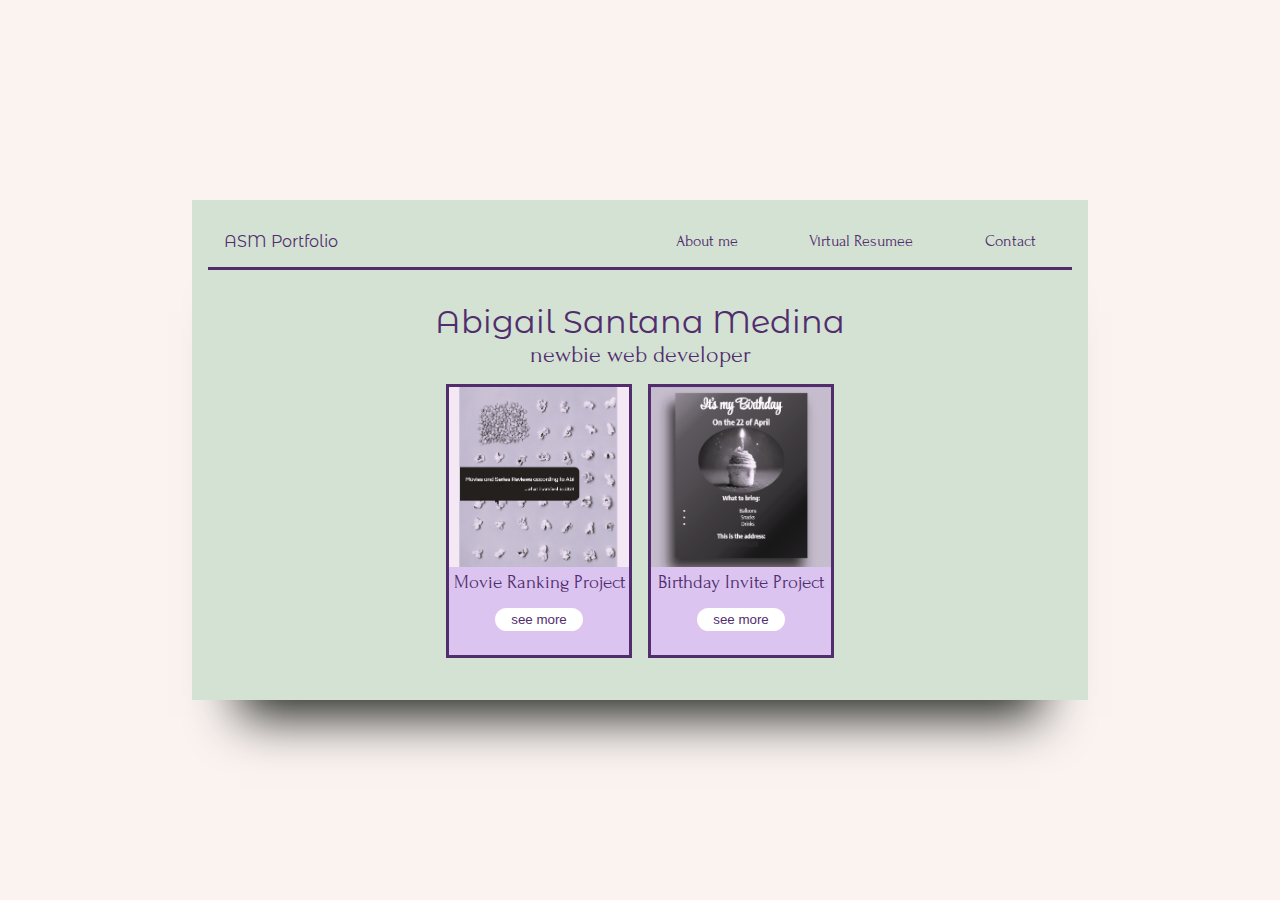
<file: index.html>
<!DOCTYPE html>
<html lang="en">

<head>
    <meta charset="UTF-8">
    <meta name="viewport" content="width=device-width, initial-scale=1.0">
    <title>Abi's Portafolio</title>
    <link rel="stylesheet" href="stylesheet.css">
    <link rel="preconnect" href="https://fonts.googleapis.com">
    <link rel="preconnect" href="https://fonts.gstatic.com" crossorigin>
    <link
        href="https://fonts.googleapis.com/css2?family=Forum&family=Montserrat+Alternates:ital,wght@0,100;0,200;0,300;0,400;0,500;0,600;0,700;0,800;0,900;1,100;1,200;1,300;1,400;1,500;1,600;1,700;1,800;1,900&display=swap"
        rel="stylesheet">
        <link rel="stylesheet" href="https://cdnjs.cloudflare.com/ajax/libs/font-awesome/4.7.0/css/font-awesome.min.css">
</head>

<body>
    <div class="container">
        <header class="parent-header">
            <div class="child-header left-header">
                <p class="logo">ASM Portfolio</p>
            </div>
            <div class="child-header links">
                <a href="./public/about.html">About me</a>
                <a href="https://purpleabi.github.io/maquetacion-portafolio/">Virtual Resumee</a>
                <a href="./public/contact.html">Contact</a>
            </div>
            <a href="javascript:void(0);" class="icon" onclick="burgerMenu()">
                <i class="fa fa-bars"></i>
              </a>
        </header>

        <div class="title">
            <h1>Abigail Santana Medina</h1>
            <h2>newbie web developer</h2>
        </div>

        <div class="cards">
            <div class="card">
                <img class="movie-img" src="./assets/images/movie-ranking.png" alt="movie ranking proyect preview" height="200">
                <h4>Movie Ranking Project</h4>
                <a href="./2.4 Movie Ranking Project/index.html">
                    <button type="button">see more</button>
                </a>    
            </div>
            <div class="card">
                <img src="./assets/images/birthday-invite.png" alt="birthday invite proyect preview" height="200">
                <h4>Birthday Invite Project</h4>
                <a href="./3.4 Birthday Invite Project/index.html">
                    <button type="button">see more</button>
                </a>
                
            </div>

        </div>

    </div>
<script src="main.js"></script>
</body>

</html>
</file>
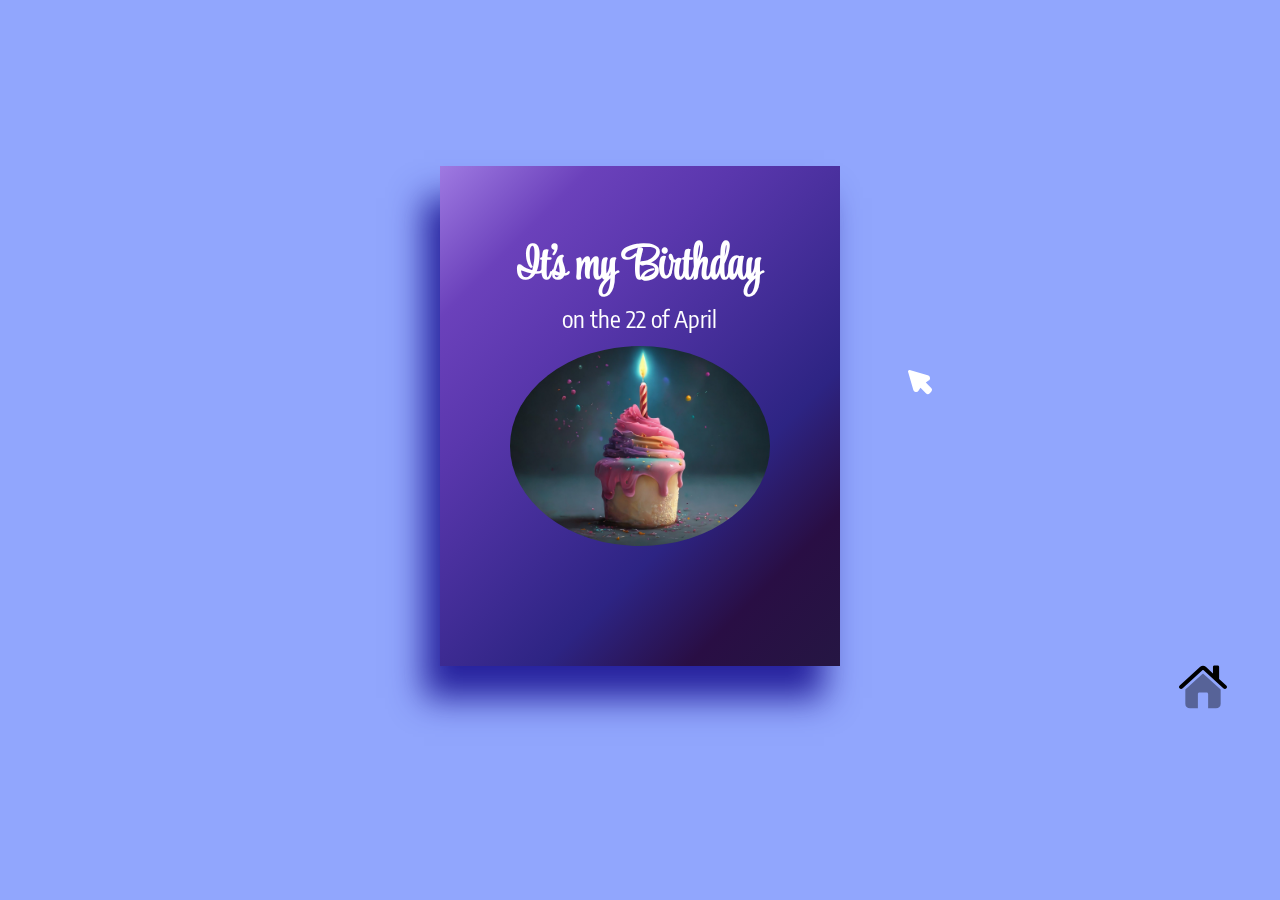
<file: 3.4 Birthday Invite Project/index.html>
<!DOCTYPE html>
<html lang="en">

<head>
    <meta charset="UTF-8">
    <meta name="viewport" content="width=device-width, initial-scale=1.0">
    <title>Birthday Invite</title>
    <link rel="preconnect" href="https://fonts.googleapis.com">
    <link rel="preconnect" href="https://fonts.gstatic.com" crossorigin>
    <link
        href="https://fonts.googleapis.com/css2?family=Encode+Sans+Condensed:wght@100;200;300;400;500;600;700;800;900&family=Style+Script&display=swap"
        rel="stylesheet">
    <link rel="stylesheet" href="styles.css">
</head>

<body>
    <div class="container">
        <div class="container-inner">
            <div class="front">
                <div class="item">
                    <h1 class="title">It's my Birthday</h1>
                    <h2 class="subtitle">on the 22 of April</h2>
                    <img src="./ai-generated-7833195_1280.jpg" alt="photo of a birthday cake">
                    <br><svg  xmlns="http://www.w3.org/2000/svg"  width="24"  height="24"  viewBox="0 0 24 24"  fill="currentColor"  class="icon icon-tabler icons-tabler-filled icon-tabler-pointer"><path stroke="none" d="M0 0h24v24H0z" fill="none"/><path d="M3.039 4.277l3.904 13.563c.185 .837 .92 1.516 1.831 1.642l.17 .016a2.2 2.2 0 0 0 1.982 -1.006l.045 -.078l1.4 -2.072l4.05 4.05a2.067 2.067 0 0 0 2.924 0l1.047 -1.047c.388 -.388 .606 -.913 .606 -1.461l-.008 -.182a2.067 2.067 0 0 0 -.598 -1.28l-4.047 -4.048l2.103 -1.412c.726 -.385 1.18 -1.278 1.053 -2.189a2.2 2.2 0 0 0 -1.701 -1.845l-13.524 -3.89a1 1 0 0 0 -1.236 1.24z" /></svg>
                    <div class="div"></div>
                </div>
            </div>
            <div class="back">
                <div class="item">
                    <h3>What to bring:</h3>
                    <ul>
                        <li>Balloons</li>
                        <li>Snacks</li>
                        <li>Drinks</li>
                    </ul>
                </div>
                <div class="item">
                    <h3>This is the address:</h3>
                    <a
                        href="https://www.google.com/maps/@35.7040744,139.5577317,3a,75y,289.6h,87.01t,0.72r/data=!3m6!1e1!3m4!1sgT28ssf0BB2LxZ63JNcL1w!2e0!7i13312!8i6656">Google
                        Map Link</a>
                </div>
            </div>
        </div>
    </div>
    <div class="home">
        <a href="../index.html"><img class="house-img" src="../assets/images/home.svg" alt="Homepage icon link"></a>
    </div>
    <!-- <script src="main.js" charset="UTF-8"></script> -->
</body>

</html>
</file>
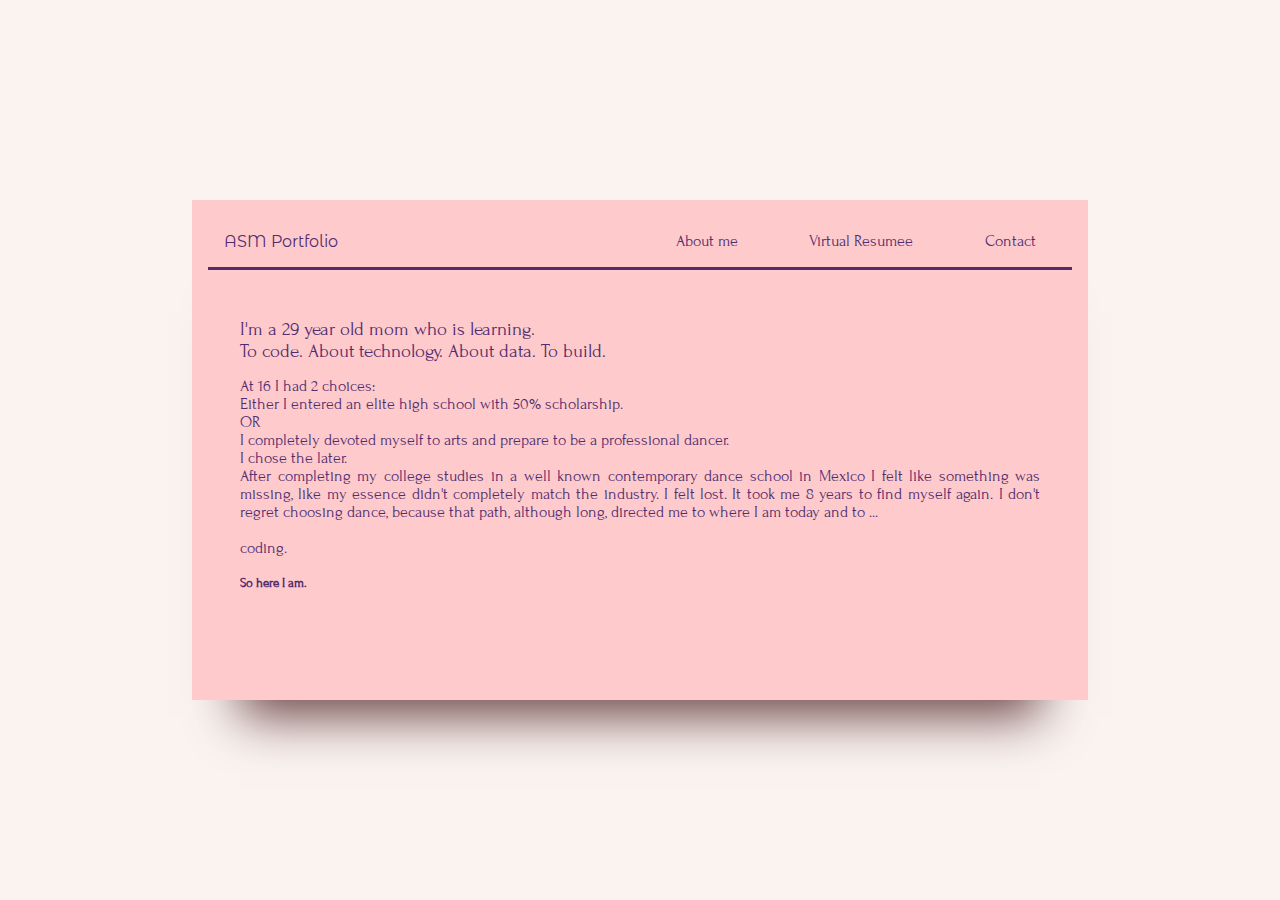
<file: public/about.html>
<!DOCTYPE html>
<html lang="en">
<head>
  <meta charset="UTF-8">
  <meta name="viewport" content="width=device-width, initial-scale=1.0">
  <title>About Abi</title>
  <link rel="stylesheet" href="/stylesheet.css">
  <link rel="preconnect" href="https://fonts.googleapis.com">
  <link rel="preconnect" href="https://fonts.gstatic.com" crossorigin>
  <link
    href="https://fonts.googleapis.com/css2?family=Forum&family=Montserrat+Alternates:ital,wght@0,100;0,200;0,300;0,400;0,500;0,600;0,700;0,800;0,900;1,100;1,200;1,300;1,400;1,500;1,600;1,700;1,800;1,900&display=swap"
    rel="stylesheet">
    <link rel="stylesheet" href="https://cdnjs.cloudflare.com/ajax/libs/font-awesome/4.7.0/css/font-awesome.min.css">
</head>
<body class="body-public">
  <div class="container public">
    <header class="parent-header">
      <div class="child-header left-header">
        <a class="logo" href="/index.html">ASM Portfolio</a>
      </div>
      <div class="child-header links">
        <a href="./about.html">About me</a>
        <a href="https://purpleabi.github.io/maquetacion-portafolio/">Virtual Resumee</a>
        <a href="./contact.html">Contact</a>
      </div>
      <a href="javascript:void(0);" class="icon" onclick="burgerMenu()">
        <i class="fa fa-bars"></i>
      </a>
    </header>
    
    <div class="content">
      <div class="aboutme">
        <h3>I'm a 29 year old mom who is learning.</h3>
        <h4>To code. About technology. About data. To build.</h4>
        <p> 
          At 16 I had 2 choices: <br>
          Either I entered an elite high school with 50% scholarship. <br>
          OR <br> I completely devoted myself to arts and prepare to be a professional dancer. <br>
          I chose the later. 
        </p>
        <p>
          After completing my college studies in a well known contemporary dance school in Mexico I felt 
          like something was missing, like my essence didn't completely match the industry. I felt lost. It took me 8 years to find myself again. I don't regret choosing dance, because that path, although long, directed me to where I am today and to ... <br>
          <br>coding.
        </p>
        <br>
        <h5> So here I am.</h5>
      </div>
      
    </div>
  <script src="../main.js"></script>
</body>
</html>
</file>
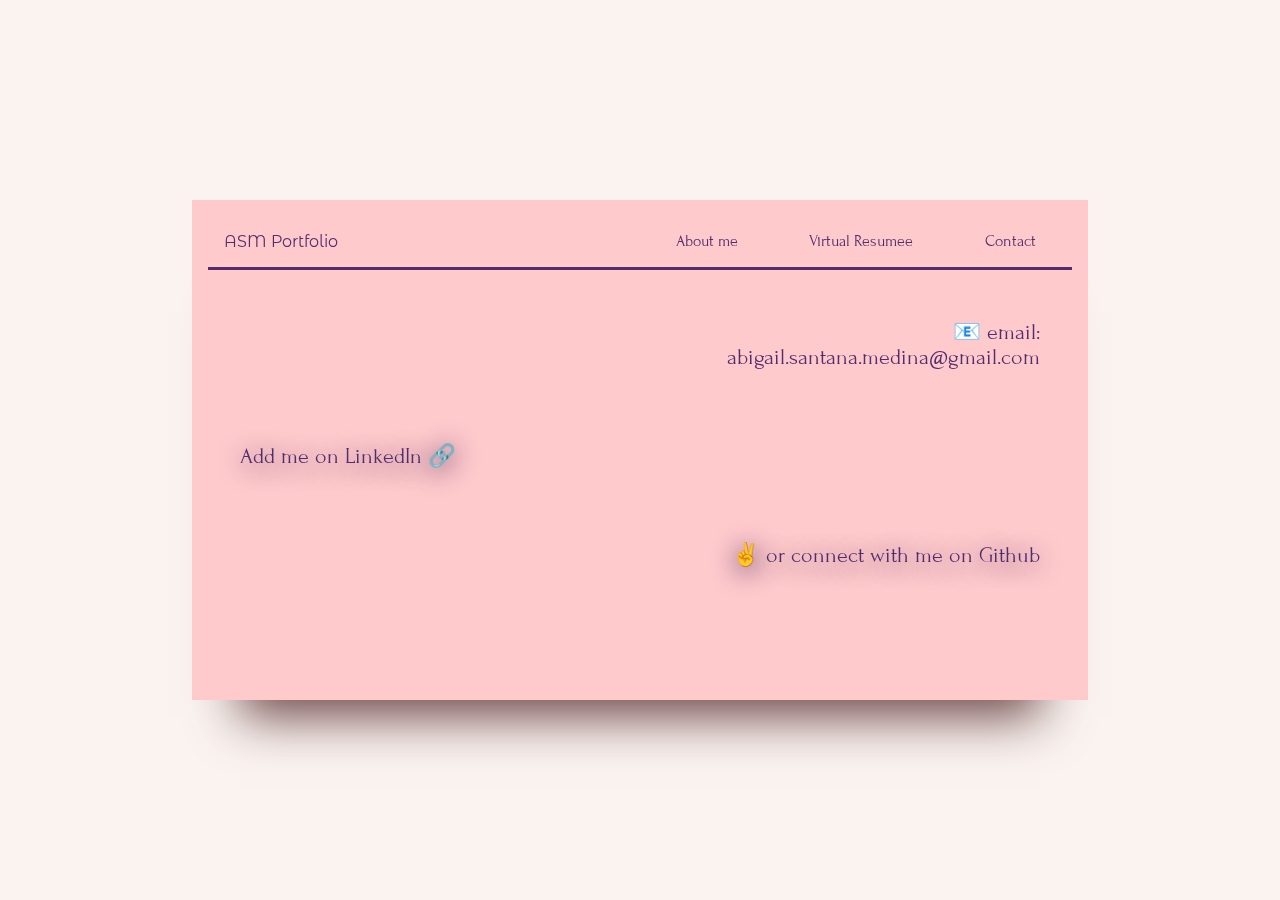
<file: public/holo.html>
<!DOCTYPE html>
<html lang="en">

<head>
  <meta charset="UTF-8">
  <meta name="viewport" content="width=device-width, initial-scale=1.0">
  <title>Contact Abi</title>
  <link rel="stylesheet" href="/stylesheet.css">
  <link rel="preconnect" href="https://fonts.googleapis.com">
  <link rel="preconnect" href="https://fonts.gstatic.com" crossorigin>
  <link
    href="https://fonts.googleapis.com/css2?family=Forum&family=Montserrat+Alternates:ital,wght@0,100;0,200;0,300;0,400;0,500;0,600;0,700;0,800;0,900;1,100;1,200;1,300;1,400;1,500;1,600;1,700;1,800;1,900&display=swap"
    rel="stylesheet">
    <link rel="stylesheet" href="https://cdnjs.cloudflare.com/ajax/libs/font-awesome/4.7.0/css/font-awesome.min.css">
</head>

<body class="body-public">
  <div class="container public holo-background ">
    <header class="parent-header">
      <div class="child-header left-header">
        <a class="logo" href="/index.html">ASM Portfolio</a>
      </div>
      <div id="myNav" class="overlay">
                <a href="javascript:void(0);" class="closebtn" onclick="closeNav()" style="display: none;">
                   <i class="fa fa-times" aria-hidden="true"></i>
                </a>
                <div class="child-header overlay-content links">
                    <a href="about.html">About me</a>
                    <a href="https://purpleabi.github.io/maquetacion-portafolio/">Virtual Resumee</a>
                    <a href="contact.html">Contact</a>
                </div>
            </div>
            <a href="javascript:void(0);" class="icon" onclick="openNav()" style="display: none;">
                <i class="fa fa-bars"></i>
            </a>
    </header>
    
    <div class="content contact">
      <div class="item"> 
        <p>📧 email: <br> abigail.santana.medina@gmail.com</p> <br>
      </div>
      <div class="item two">
        <a href="https://www.linkedin.com/in/abigail-santana-medina-dw2024/">Add me on LinkedIn 🔗</a><br>
      </div>
      <div class="item">
        <a href="https://github.com/PurpleAbi">✌️ or connect with me on Github</a>
      </div>
    </div>
   
  </div>

<style>
/* Fondo base */
.holo-background {
  position: relative;
  overflow: hidden;
}

/* --- Franja holográfica animada (más delgada) --- */
.holo-background::before {
  content: "";
  position: absolute;
  top: -70%;
  left: -60%;
  width: 300%;
  height: 30%;
  background:
    /* Franja blanca central (brillo) */
    linear-gradient(
      120deg,
      transparent 47%,
      rgba(255, 255, 255, 0.8) 49%,
      rgba(255, 255, 255, 1) 50%,
      rgba(255, 255, 255, 0.8) 51%,
      transparent 53%
    ),
    /* Gradiente arcoíris holográfico */
    linear-gradient(
      135deg,
      #ff005e,
      #ff7b00,
      #3eff00,
      blue,
      #0080ff,
      #7b00ff,
      #ff00a6,
      #9c0039
    );

  background-size: 300% 300%;
  background-blend-mode: screen;
  mix-blend-mode: lighten;
  filter: blur(40px);
  opacity: 0.65;

  animation:
    moveDiagonal 6s linear infinite,
    colorShift 3s linear infinite;
}

/* --- Animaciones --- */
@keyframes moveDiagonal {
  0% {
    transform: translate(-60%, -60%) rotate(-45deg);
  }
  100% {
    transform: translate(60%, 60%) rotate(-45deg);
  }
}

/* Movimiento del color arcoíris */
@keyframes colorShift {
  0% {
    background-position: 0% 0%;
  }
  50% {
    background-position: 150% 150%;
  }
  100% {
    background-position: 0% 0%;
  }
}

/* --- Brillo ambiental sutil --- */
/* .holo-background::after {
  content: "";
  position: absolute;
  inset: 0;
  background: radial-gradient(circle at 30% 30%, rgba(255, 255, 255, 0.08), transparent 70%);
  mix-blend-mode: overlay;
} */

</style>

<script src="../main.js"></script>
</body>

</html>
</file>
<file: stylesheet.css>
:root {
    --color-primary: #D4E2D4;
    --color-shadow-primary: #1f221f;
    --color-secondary: #FFCACC;
    --color-shadow-secondary: #6b4646;
    --color-tertiary-dark: #512D6D;
    --color-tertiary-light: #DBC4F0;
    --color-background: #FAF3F0;
    --color-extra: white;
}

* {
    margin: 0;
    padding: 0;
    box-sizing: border-box;
}

body {
    font-family: "Forum", serif;
    background-color: var(--color-background);
    display: flex;
    justify-content: center;
    align-items: center;
    height: 100vh;
    color: var(--color-tertiary-dark);
    margin: 0;
}

.parent-header {
    display: grid;
    grid-template-columns: 50% 50%;
    grid-template-rows: 100%;
    margin: 1rem;
    margin-top: 2rem;
    padding-bottom: 1em;
    border-bottom: solid var(--color-tertiary-dark);
}

.logo {
    margin: 0;
    font-family: "Montserrat Alternates", serif;
}

.logo:hover {
    cursor: pointer;
    font-weight: bolder;
}

.left-header {
    margin-left: 1rem;
}

.icon {
    display: none;
}

.links {
    text-align: end;
    display: flex;
    justify-content: space-around;

}

.links a:hover {
    color: var(--color-tertiary-light);
    font-weight: bolder;
    font-style: italic;
}

a {
    text-decoration: none;
    color: var(--color-tertiary-dark);
}

.container {
    width: 70%;
    height: 500px;
    background-color: var(--color-primary);
    box-shadow: -0em 4em 3em -3em var(--color-shadow-primary);
    display: flex;
    flex-direction: column;
}

.public {
    background-color: var(--color-secondary);
    box-shadow: -0em 4em 3em -3em var(--color-shadow-secondary);
}
.cards {
    display: flex;
    justify-content: center;
    gap: 1em;
    margin: 1rem 0;
}

.card {
    background-color: var(--color-tertiary-light);
    border: solid var(--color-tertiary-dark);
    text-align: center;
    /* box-shadow: -0em 1.5em 2em -1em #2b173b;     */
}

h4 {
    margin-bottom: .8em;
}

img {
    filter: grayscale(60%);
    width: 180px;
    height: 180px;
    object-fit: cover;

}

.title {
    margin: 1rem 0 0 0;
    text-align: center;
}

h1 {
    font-family: "Montserrat Alternates", serif;
    font-weight: 400;
    margin-bottom: 0;
}

h2 {
    font-weight: 300;
    margin-top: 0;
}

button {
    margin-bottom: 1.5rem;
    background-color: var(--color-extra);
    border-radius: 30px;
    padding: .25rem 1rem;
    border: none;
    color: var(--color-tertiary-dark);
    transition-duration: 0.4s;
}

button:hover {
    background-color: var(--color-tertiary-dark);
    color: var(--color-extra);
    /* box-shadow: -0em 1.5em 2em -1em #2b173b; */
}

.content {
    display: flex;
    flex-direction: column;
    margin: 2rem 3rem 5rem 3rem;
    text-align: right;
    justify-content: space-between;
    height: 50%;
}
.item{  
    text-align: right;
    font-size: 1.4rem; 
    display: flex;
    justify-content: end;
}
.item>a{
    text-shadow: 0px 4px 26px #32154a;
    width: max-content;
}
.item>a:hover{
    color: white;
    font-weight: bolder;
    font-style: italic;
}
.two{
    align-self: start;
    text-align: left;
}
.aboutme {
    text-align: justify;
}

h3, h4 {
    font-weight: lighter;
    font-size: 1.2rem;
}

@media (max-width: 700px) {
    body {
        height: 1000px;
        width: 100%;
    }

    .container {
        width: 90%;
        height: 94%;
    }

    .body-public {
        height: 100vh;
    }

    .cards {
        flex-direction: column;
        align-items: center;
        gap: 2rem;
        margin-top: 2rem;
    }

    .card {
        width: max-content;
        
    }

    .parent-header {
        display: flex;
        justify-content: space-between;
        height: auto;
    }

    .left-header {
        margin: 0;
        padding-left: .4rem;
    }

    .links {
        display: none;
        flex-direction: column;
        position: relative;
        width: 38%;
        top: 1rem;
        right: -14%;
        margin: 1.2rem;
        gap: .4rem;
    }

    .icon {
        display: inherit;
        padding-right: .4rem;
    }

    h2 {
        margin-top: 1rem;
        margin-bottom: 0;
    }

    .content{
        margin: 2rem 1rem 5rem 1rem;
    }
    .item{
        font-size: 1.2rem;
    }
}
</file>
<file: 3.4 Birthday Invite Project/styles.css>
/* Permalink - use to edit and share this gradient: https://colorzilla.com/gradient-editor/#9f7ae2+0,6b41bb+17,5a37ad+33,2d2483+67,290e44+83,251643+100 */

* {
    margin: 0;
    padding: 0;
    box-sizing: border-box;
}
body {
    height: 100vh;
    font-family: "Encode Sans Condensed", serif;
    display: flex;
    flex-direction: column;
    justify-content: center;
    align-items: center;
    color: white;
    background-color: #91A6FD;
}
.home{
    position: relative;
    bottom: 2vh;
    left: 44vw;
    margin: 1rem;
}
.house-img{
    width: 3rem;
    height: 3rem;
}
.house-img:hover{
    transform: scale(1.2);
}
.container {
    width: 400px;
    height: 500px;
    text-align: center;
    margin-top: 1rem;
    perspective: 1000px;
}

.container:hover .container-inner {
    transform: rotateY(180deg);
}

.container-inner {
    position: relative;
    width: 100%;
    height: 100%;
    transition: transform 0.8s;
    transform-style: preserve-3d;
}

.front,
.back {
    position: absolute;
    width: 100%;
    height: 100%;
    -webkit-backface-visibility: hidden;
    backface-visibility: hidden;
}
.front{
    display: flex;
    justify-content: center;
    align-items: center;
    background: linear-gradient(135deg, rgba(159, 122, 226, 1) 0%, rgba(107, 65, 187, 1) 17%, rgba(90, 55, 173, 1) 33%, rgba(45, 36, 131, 1) 67%, rgba(41, 14, 68, 1) 83%, rgba(37, 22, 67, 1) 100%);
    box-shadow: -1em 2em 2em #130a8bd7;
}
.back {
    display: flex;
    flex-direction: column;
    align-items: center;
    justify-content: center;
    gap: 1rem;
    background: linear-gradient(135deg, rgba(159, 122, 226, 1) 0%, rgba(107, 65, 187, 1) 17%, rgba(90, 55, 173, 1) 33%, rgba(45, 36, 131, 1) 67%, rgba(41, 14, 68, 1) 83%, rgba(37, 22, 67, 1) 100%);
    color: white;
    transform: rotateY(180deg);
    box-shadow: 1em 2em 2em #130a8bd7;
}
.item img {
    height: 200px;
    border-radius: 50%;
    margin-bottom: 1rem;
}
@keyframes cursor{
    0% {left:280px; top: -200px;}
    100%{left:0; top: 0;}
}
svg{
    width:2rem;
    height: 2rem;
    fill: white;
    position: relative;
    left: 280px;
    top: -200px;
    animation-name: cursor;
    animation-duration: 3s;
    animation-delay: 1s;
    animation-iteration-count: infinite;
    animation-direction: alternate;
}
.title {
    font-family: "Style Script", serif;
    font-size: 3rem;
}
li {
    list-style: none;
}

.subtitle {
    font-weight: 400;
    margin: 0 0 .8rem 0;
}

a{
    color: white;
    
}

@media (max-width: 700px) {
    body{
        align-items: center;
        flex-direction: column;
        justify-content: center;
    }
    .container {
        width: 300px;
        height: 400px;
    }
    .home{
        top: 10vh;
        left: 0;
        bottom: 0;
    }
    .title {
        font-size: 2rem;
    }
    .subtitle {
        font-size: 1rem;
    }
    .item img {
        height: 150px;
    }

    @keyframes cursor{
        0% {left:200px; top: -100px;}
        100%{left:0; top: 0;}

    }
    svg{
        width:1.5rem;
        height: 1.5rem;
        left: 200px;
        top: -100px;
    }
}

@media (min-width:701px) and (max-width: 1024px){
    .home{
        left: 0;
        bottom: 0;
        top:4vh;
    }
}
</file>
